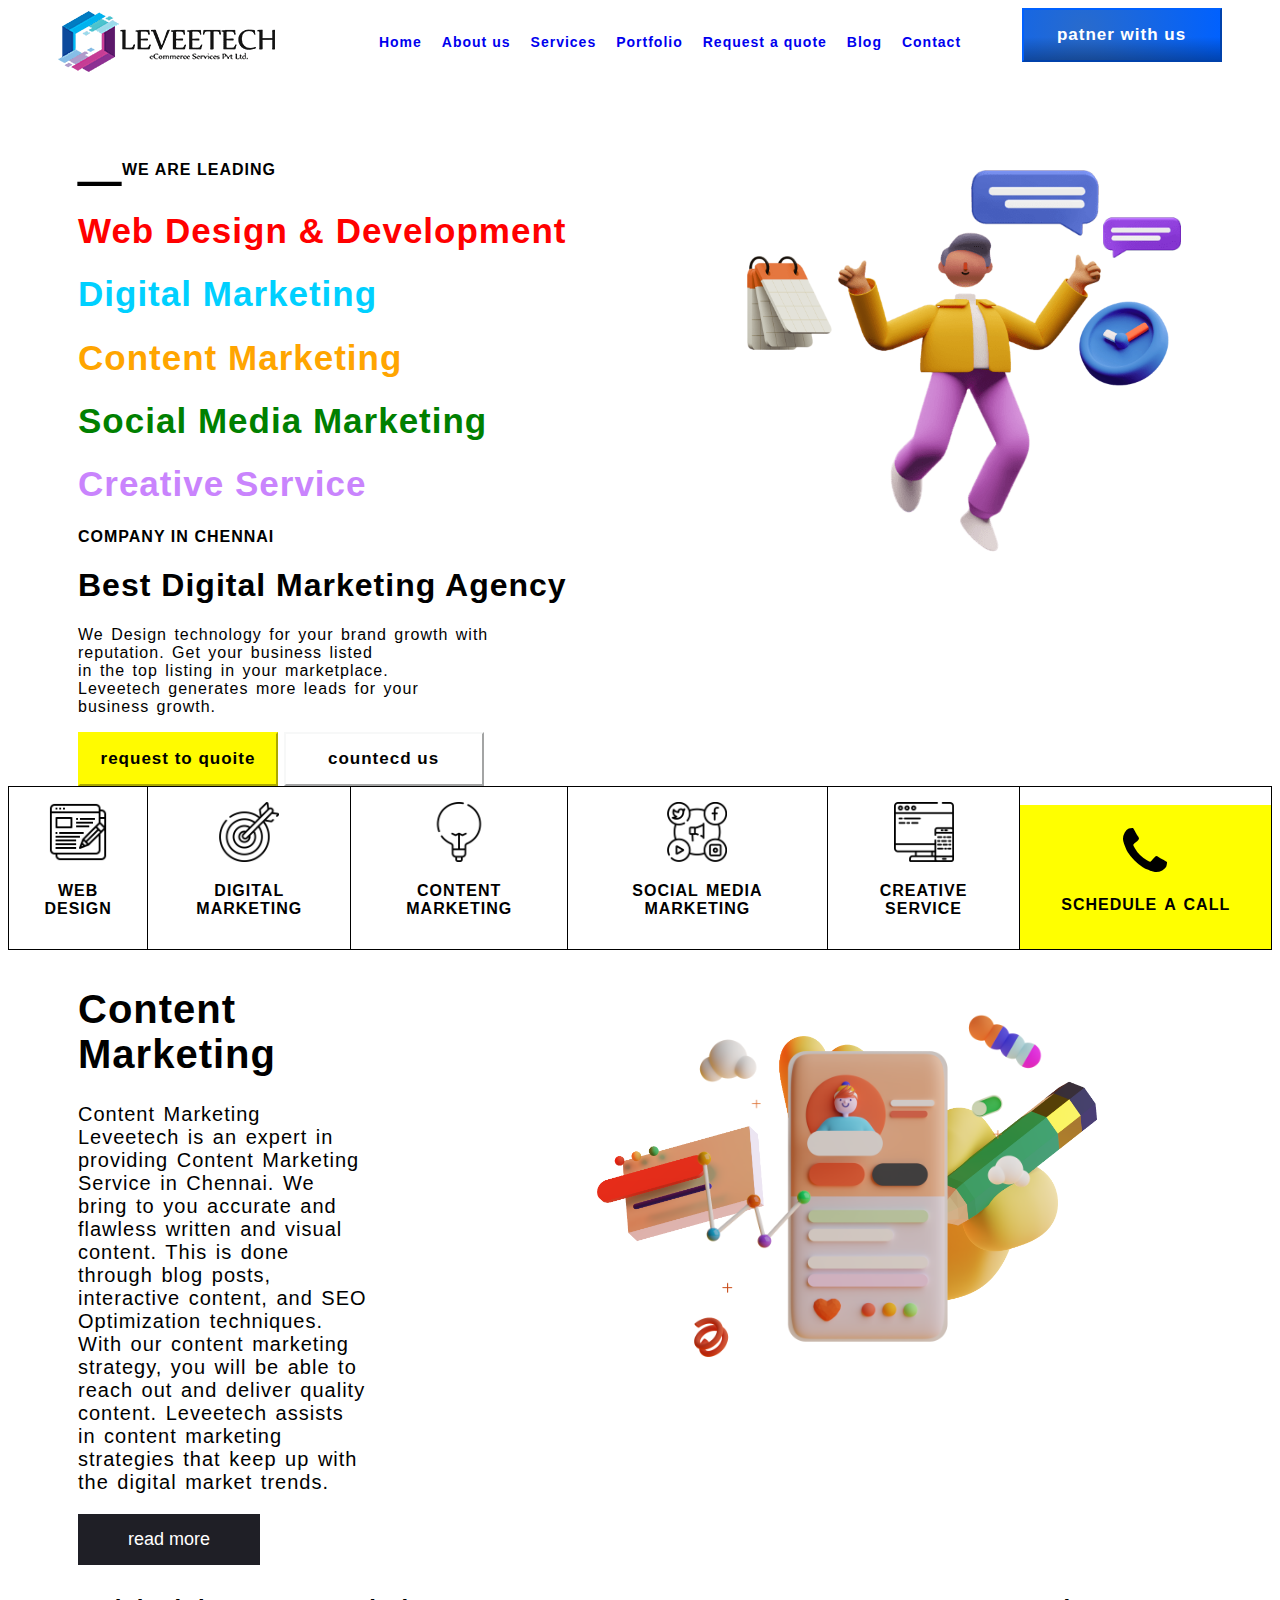
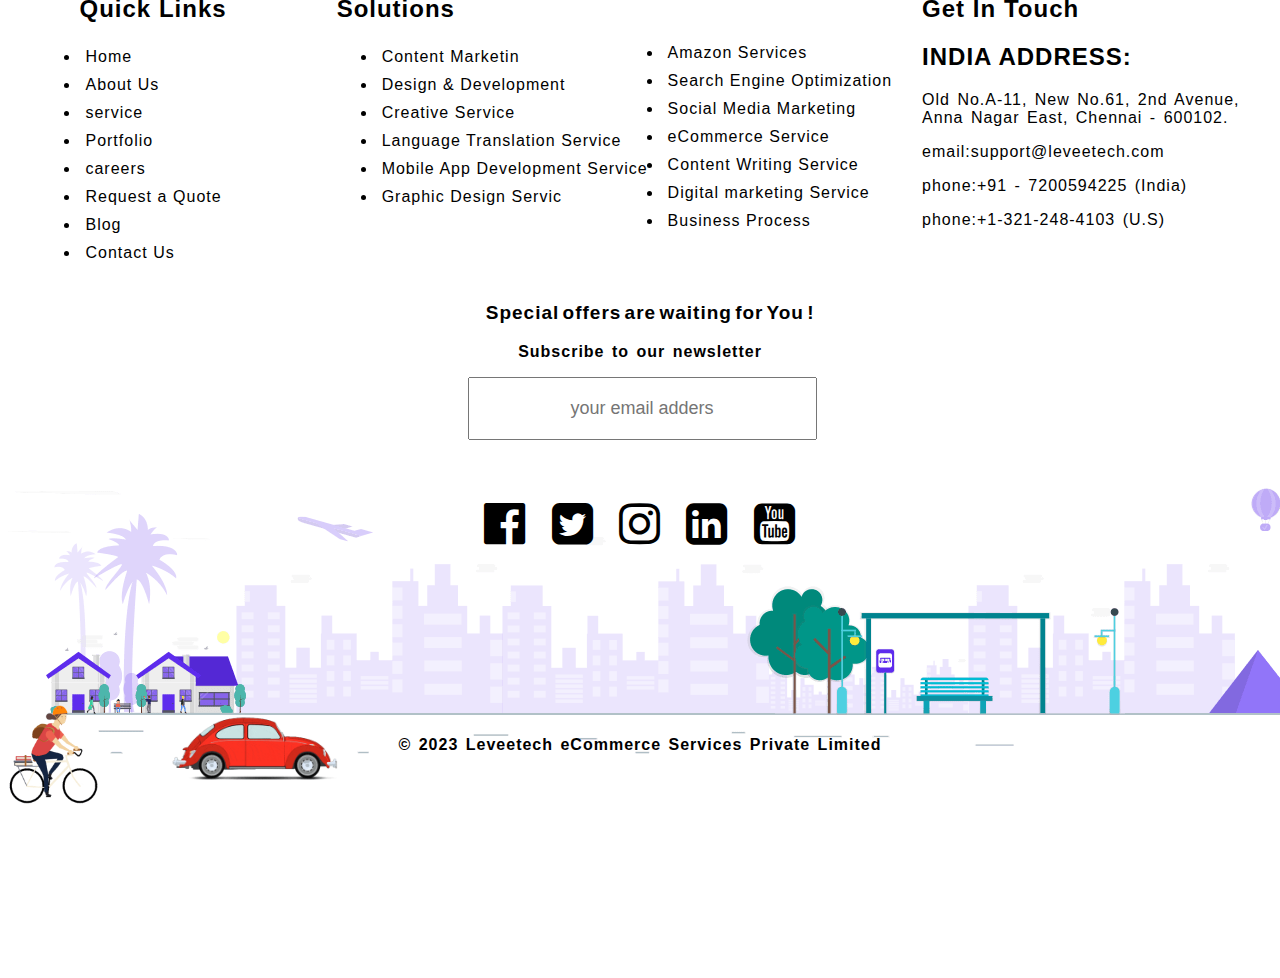
<file: index.html>
<!DOCTYPE html>
<html lang="en">
  <head>
    <link rel="stylesheet" href="css/style.css" />
    <link rel="stylesheet" href="css/home.css" />
    <link
      rel="stylesheet"
      href="https://cdnjs.cloudflare.com/ajax/libs/font-awesome/4.7.0/css/font-awesome.min.css"
    />
    <script src="js/index.js"></script>
    <title>leveetech</title>
  </head>
  <body>
    <header>
      <div class="continear">
        <div class="collom">
          <div class="row">
            <img src="./asset/images/leveetech-logo-black-small.png" alt="" />
          </div>
          <div class="row-one">
            <ul>
              <li><a href="index.html">Home</a></li>
              <li><a href="second.html">About us</a></li>
              <li><a href="#">Services</a></li>
              <li><a href="#">Portfolio</a></li>
              <li><a href="third.html">Request a quote</a></li>
              <li><a href="#">Blog</a></li>
              <li><a href="four.html">Contact</a></li>
            </ul>
          </div>
          <div class="row-2">
            <button class="btn">patner with us</button>
          </div>
        </div>
      </div>
    </header>
    <div class="vijay">
      <div class="vijay-one">
        <div class="vijay-two">
          <div class="vijay-three">
            <div class="#">
              <h4><i class="fa fa" style="font-size:86px" >_</i>WE ARE LEADING </h4>
            </div>
            <div class="#">
              <h1 class="Web-Design">Web Design & Development</h1>
              <h1 class="Digital-Marketing">Digital Marketing</h1>
              <h1 class="Content-Marketing">Content Marketing</h1>
              <h1 class="Social-Media">Social Media Marketing</h1>
              <h1 class="Creative-Service">Creative Service</h1>
            </div>
           <div class="#">
            <h4 class="COMPANY">COMPANY IN CHENNAI</h4>
            <box></box>
            <h1 class="Best">Best Digital Marketing Agency</h1>
            <p class="=best-one">We Design technology for your brand growth with<br> reputation. Get your business listed <br>in the top listing in your marketplace.<br> Leveetech generates more leads for your<br> business growth.</p>
            <button class="btn-one">request to quoite</button>
            <button class="btn-two">countecd us</button>
           </div>
          </div>
          <div class=" box-one">
            <div class="box-two">
             <img src="./asset/images/download (2).png" width="85">
             </div>
             <div class="box-three">
             <img src="./asset/images/download (3).png" width="90">
             </div>
             <div class="box-four">
             <img src="./asset/images/download (4).png" width="345">
             </div>
             <div class="box-five">
             <img src="./asset/images/download (1).png" width="210">
             </div>
            </div>
        </div>
        <div class="markgating">
          <div class="markgating-one">
            <div class="one">
              <img src="./asset/images/content-marketing.webp" width="60">
              <p class="one-one">WEB DESIGN</p>
             </div>
             <div class="two">
              <img src="./asset/images/digital-marketing.webp" width="60">
              <p class="two-two">DIGITAL MARKETING</p>
             </div>
             <div class="three">
              <img src="./asset/images/creative-services.webp" width="60">
              <p class="three-three">CONTENT MARKETING</p>
             </div>
             <div class="four">
              <img src="./asset/images/social-media-marketing.webp" width="60">
              <p class="four-four">SOCIAL MEDIA MARKETING</p>
             </div>
             <div class="five">
              <img src="./asset/images/web-design.webp" width="60">
              <p class="five-five">CREATIVE SERVICE</p>
             </div> 
             <div class="markgating-two">
              <i class="fa fa-phone" style="font-size:56px"></i>
              <p class="six-six">
                SCHEDULE A CALL</p>
             </div>
          </div>
        </div>
        </div>
      </div>
    </div>

    <div class="bro">
        <div class="bro-one">
          <div class="bro-two">
            <div class="#">
             <h1 class="content">Content Marketing</h1>
             <p class="marketing">Content Marketing
              Leveetech is an expert in providing Content Marketing Service in Chennai. We bring to you accurate and flawless written and visual content. This is done through blog posts, interactive content, and SEO Optimization techniques. With our content marketing strategy, you will be able to reach out and deliver quality content. Leveetech assists in content marketing strategies that keep up with the digital market trends.</p>
             <button class="btn-three">read more</button>
            </div>
          </div>
          <div class="bro-three">
           <div  class="bro-four">
            <img src="./asset/images/download.png" width="500px">
           </div>
           <div class="bro-five">
            <img src="./asset/images/download (5).png" width="455px">
           </div>
          </div>
        </div>

    </div>
    <footer>
      <div class="continear-one">
        <div class="collom-one">
          <div class="row-two">
            <div class="class">
              <h2 class="text-alin">Quick Links</h2>
              <ul class="class-one">
                <li>Home</li>
                <li>About Us</li>
                <li>service</li>
                <li>Portfolio</li>
                <li>careers</li>
                <li>Request a Quote</li>
                <li>Blog</li>
                <li>Contact Us</li>
              </ul>
            </div>
            <div class="class-class">
              <h2 class="text-alin-one">Solutions</h2>
              <ul class="class-one">
                <li>Content Marketin</li>
                <li>Design & Development</li>
                <li>Creative Service</li>
                <li>Language Translation Service</li>
                <li>Mobile App Development Service</li>
                <li>Graphic Design Servic</li>
              </ul>
            </div>  
            <div class="class-two">
                <li>Amazon Services</li>
                <li>Search Engine Optimization</li>
                <li>Social Media Marketing</li>
                <li>eCommerce Service</li>
                <li> Content Writing Service</li>
                <li>Digital marketing Service</li>
                <li>Business Process</li>
              </ul>
            </div>  
            </div>
          </div>
          <div class="form">
            <h2>Get In Touch</h2>
            <h2>INDIA ADDRESS:</h2>
            <p>
              Old No.A-11, New No.61, 2nd Avenue, <br />Anna Nagar East, Chennai
              - 600102.
            </p>
            <p><bold>email:</bold>support@leveetech.com</p>
            <p><bold>phone:</bold>+91 - 7200594225 (India)</p>
            <p><bold>phone:</bold>+1-321-248-4103 (U.S)</p>
          </div>
        </div>
      </div>
      <div class="collom-two">
        <div class="row-three">
          <h3>Special offers are waiting for You !</h3>
          <p class="para">Subscribe to our newsletter</p>
          <input  class="email" type="text" placeholder="your email adders" />
        </div>
      </div>
      <div class="collom-three">
        <div class="row-three">
          <i class="fa fa-facebook-official" style="font-size: 48px"></i>
          <i class="fa fa-twitter-square" style="font-size: 48px"></i>
          <i class="fa fa-instagram" style="font-size: 48px"></i>
          <i class="fa fa-linkedin-square" style="font-size: 48px"></i>
          <i class="fa fa-youtube-square" style="font-size: 48px"></i>
        </div>
      </div>
    </div>
    <div class="first-img">
      <img src="./asset/images/footer_bg.png" >
    </div>
      <div class="first-img-one">
        <img class="footer-img-one" src="./asset/images/cyclist.gif " >
        <img class="footer-img-two"  src="./asset/images/volks.gif" >
        <div class="footer-one">
        <p>© 2023 Leveetech eCommerce Services Private Limited</p>
      </div>
      </div>
    </footer>
  </body>
</html>
</file>
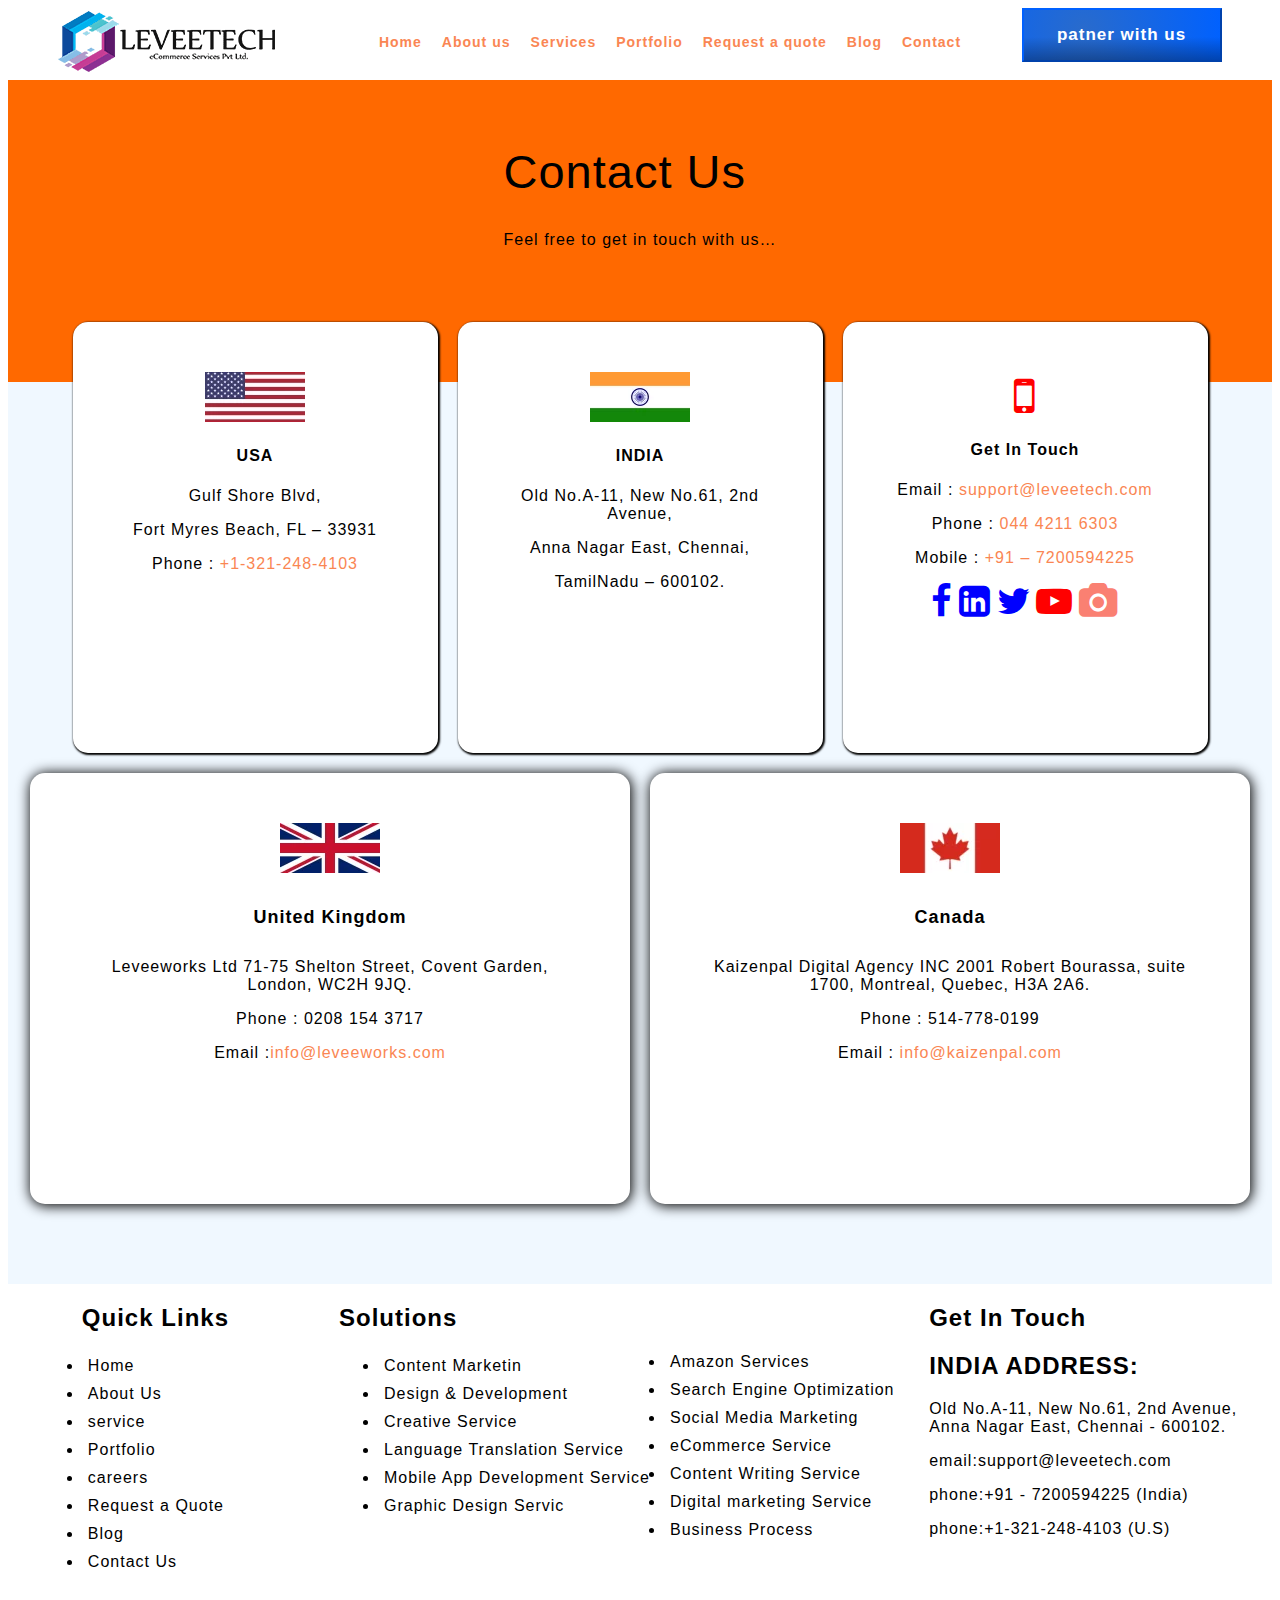
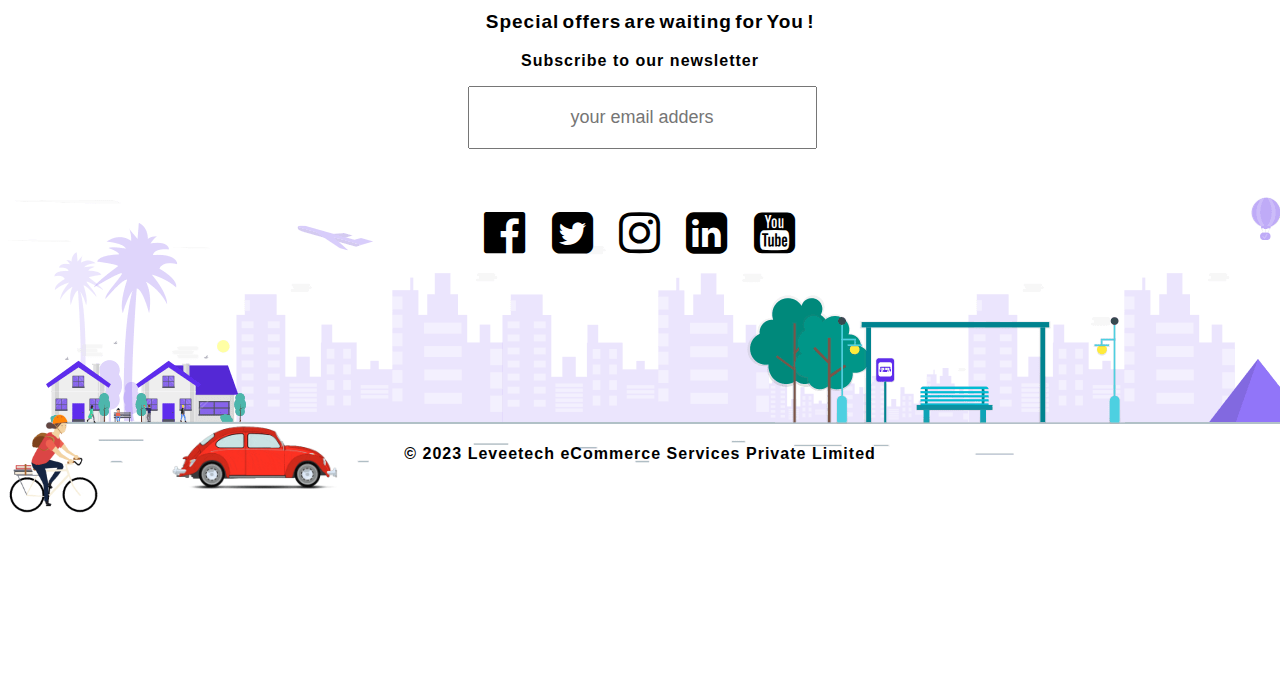
<file: four.html>
<!DOCTYPE html>
<html lang="en">
  <head>
    <link rel="stylesheet" href="css/home.css" />
    <link rel="stylesheet" href="css/contecd.css" />
    <link
      rel="stylesheet"
      href="https://cdnjs.cloudflare.com/ajax/libs/font-awesome/4.7.0/css/font-awesome.min.css"
    />
    <script src="js/index.js"></script>
    <title>leveetech</title>
  </head>
  <body>
    <header>
      <div class="continear">
        <div class="collom">
          <div class="row">
            <img src="./asset/images/leveetech-logo-black-small.png" alt="" />
          </div>
          <div class="row-one">
            <ul>
              <li><a href="index.html">Home</a></li>
              <li><a href="second.html">About us</a></li>
              <li><a href="#">Services</a></li>
              <li><a href="#">Portfolio</a></li>
              <li><a href="third.html">Request a quote</a></li>
              <li><a href="#">Blog</a></li>
              <li><a href="four.html">Contact</a></li>
            </ul>
          </div>
          <div class="row-2">
            <button class="btn">patner with us</button>
          </div>
        </div>
      </div>
    </header> 
    <div class="dani">
      <div class="dani-one">
        <div class="dani-two">
          <h1 class="dani-dev">Contact Us</h1>
          <p class="dani-deva">Feel free to get in touch with us…</p>
        </div>
      </div>
    </div>
    <div class="abi">
      <div class="abi-dev">
        <div class="abi-deva">
         <div class="abiabi">
          <img src="./asset/images/1200px-Flag_of_the_United_States.svg-100x50.webp" >
          <h4>USA</h4>
          <p>Gulf Shore Blvd,</p>
          <p>Fort Myres Beach, FL – 33931</p>
          <p>Phone : <a href="+1-321-248-4103">+1-321-248-4103</a> </p>
         </div>
         <div class="abiabi">
          <img src="./asset/images/Flag_of_India.svg-100x50.webp" >
          <h4>INDIA</h4>
          <p>Old No.A-11, New No.61, 2nd Avenue,</p>
          <p>Anna Nagar East, Chennai,</p>
          <p>TamilNadu – 600102.</p>
         </div>
         <div class="abiabi">
          <i class="fa fa-mobile-phone" style="font-size:48px;color:red"></i>
          <h4>Get In Touch</h4>
          <p>Email : <a href="support@leveetech.com">support@leveetech.com</a> </p>
          <p>Phone : <a href="044 4211 6303">044 4211 6303</a> </p>
          <p>Mobile : <a href="+91 – 7200594225">+91 – 7200594225</a> </p>
          <i class="fa fa-facebook-f" style="font-size:36px;color:blue"></i>
          <i class="fa fa-linkedin-square" style="font-size:36px;color:blue"></i>
          <i class="fa fa-twitter" style="font-size:36px;color:blue"></i>
          <i class="fa fa-youtube-play" style="font-size:36px;color:red"></i>
          <i class="fa fa-camera" style="font-size:36px;color:salmon"></i>
         </div>
        </div>
        <div class="deva-deva">
          <div class="abi-abi">
            <img src="./asset/images/Flag_of_the_United_Kingdom.svg-100x50.webp" alt="">
            <h5 class="dev-dev">United Kingdom</h5>
            <p>Leveeworks Ltd
71-75 Shelton Street, Covent Garden,
London, WC2H 9JQ.</p>
            <p>Phone : 0208 154 3717</p>
            <p>Email :<a href="info@leveeworks.com">info@leveeworks.com</a></p>
          </div>
          <div class="abi-abi">
            <img src="./asset/images/Flag_of_Canada_Pantone.svg-100x50.webp" alt="">
            <h5 class="dev-dev">Canada</h5>
            <p>Kaizenpal Digital Agency INC
2001 Robert Bourassa, suite 1700,
Montreal, Quebec, H3A 2A6.</p>
            <p>Phone : 514-778-0199</p>
            <p>Email :<a href=" info@kaizenpal.com"> info@kaizenpal.com</a></p>
          </div>
        </div>
      </div>
    </div>
    <footer>
      <div class="continear-one">
        <div class="collom-one">
          <div class="row-two">
            <div class="class">
              <h2 class="text-alin">Quick Links</h2>
              <ul class="class-one">
                <li>Home</li>
                <li>About Us</li>
                <li>service</li>
                <li>Portfolio</li>
                <li>careers</li>
                <li>Request a Quote</li>
                <li>Blog</li>
                <li>Contact Us</li>
              </ul>
            </div>
            <div class="class-class">
              <h2 class="text-alin-one">Solutions</h2>
              <ul class="class-one">
                <li>Content Marketin</li>
                <li>Design & Development</li>
                <li>Creative Service</li>
                <li>Language Translation Service</li>
                <li>Mobile App Development Service</li>
                <li>Graphic Design Servic</li>
              </ul>
            </div>  
            <div class="class-two">
                <li>Amazon Services</li>
                <li>Search Engine Optimization</li>
                <li>Social Media Marketing</li>
                <li>eCommerce Service</li>
                <li> Content Writing Service</li>
                <li>Digital marketing Service</li>
                <li>Business Process</li>
              </ul>
            </div>  
            </div>
          </div>
          <div class="form">
            <h2>Get In Touch</h2>
            <h2>INDIA ADDRESS:</h2>
            <p>
              Old No.A-11, New No.61, 2nd Avenue, <br />Anna Nagar East, Chennai
              - 600102.
            </p>
            <p><bold>email:</bold>support@leveetech.com</p>
            <p><bold>phone:</bold>+91 - 7200594225 (India)</p>
            <p><bold>phone:</bold>+1-321-248-4103 (U.S)</p>
          </div>
        </div>
      </div>
      <div class="collom-two">
        <div class="row-three">
          <h3>Special offers are waiting for You !</h3>
          <p class="para">Subscribe to our newsletter</p>
          <input  class="email" type="text" placeholder="your email adders" />
        </div>
      </div>
      <div class="collom-three">
        <div class="row-three">
          <i class="fa fa-facebook-official" style="font-size: 48px"></i>
          <i class="fa fa-twitter-square" style="font-size: 48px"></i>
          <i class="fa fa-instagram" style="font-size: 48px"></i>
          <i class="fa fa-linkedin-square" style="font-size: 48px"></i>
          <i class="fa fa-youtube-square" style="font-size: 48px"></i>
        </div>
      </div>
    </div>
    <div class="first-img">
      <img src="./asset/images/footer_bg.png" >
    </div>
      <div class="first-img-one">
        <img class="footer-img-one" src="./asset/images/cyclist.gif " >
        <img class="footer-img-two"  src="./asset/images/volks.gif" >
        <div class="footer-one">
        <p>© 2023 Leveetech eCommerce Services Private Limited</p>
      </div>
      </div>
    </footer>
  </body>
</html>
</file>
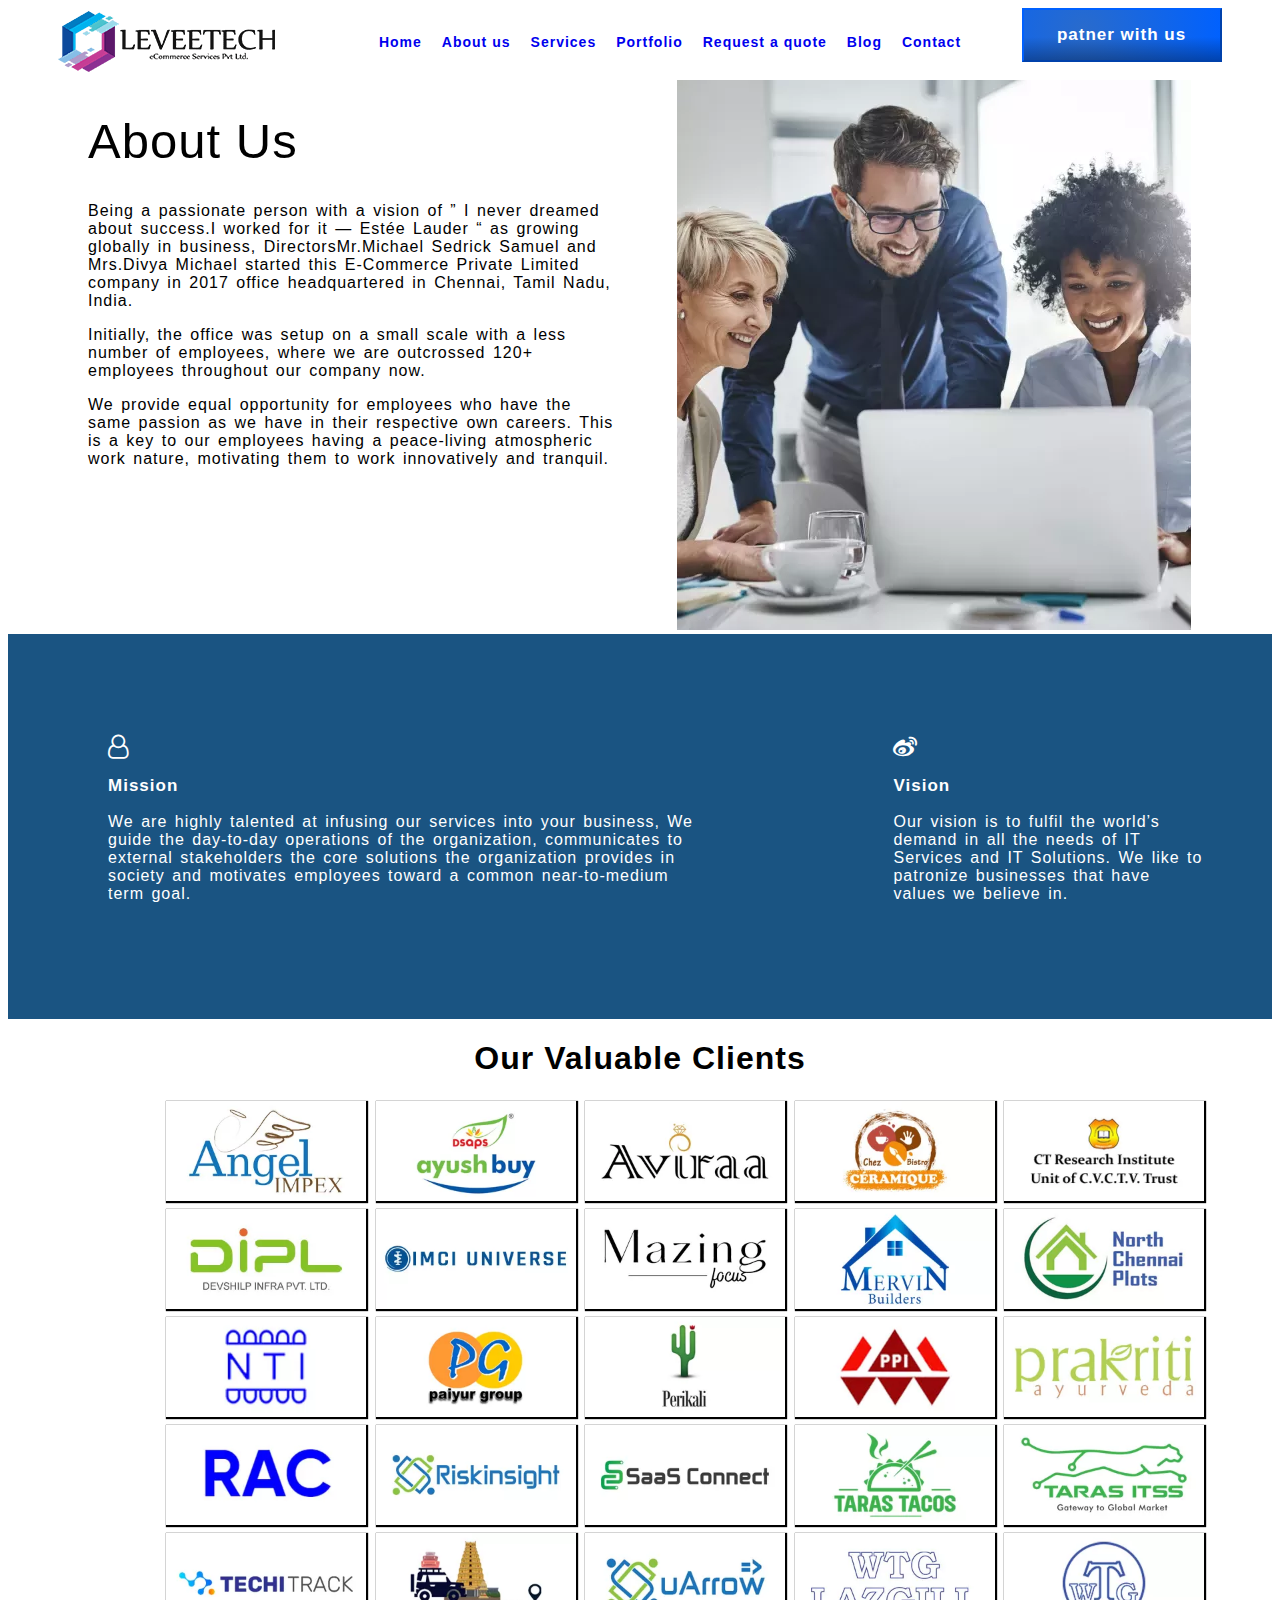
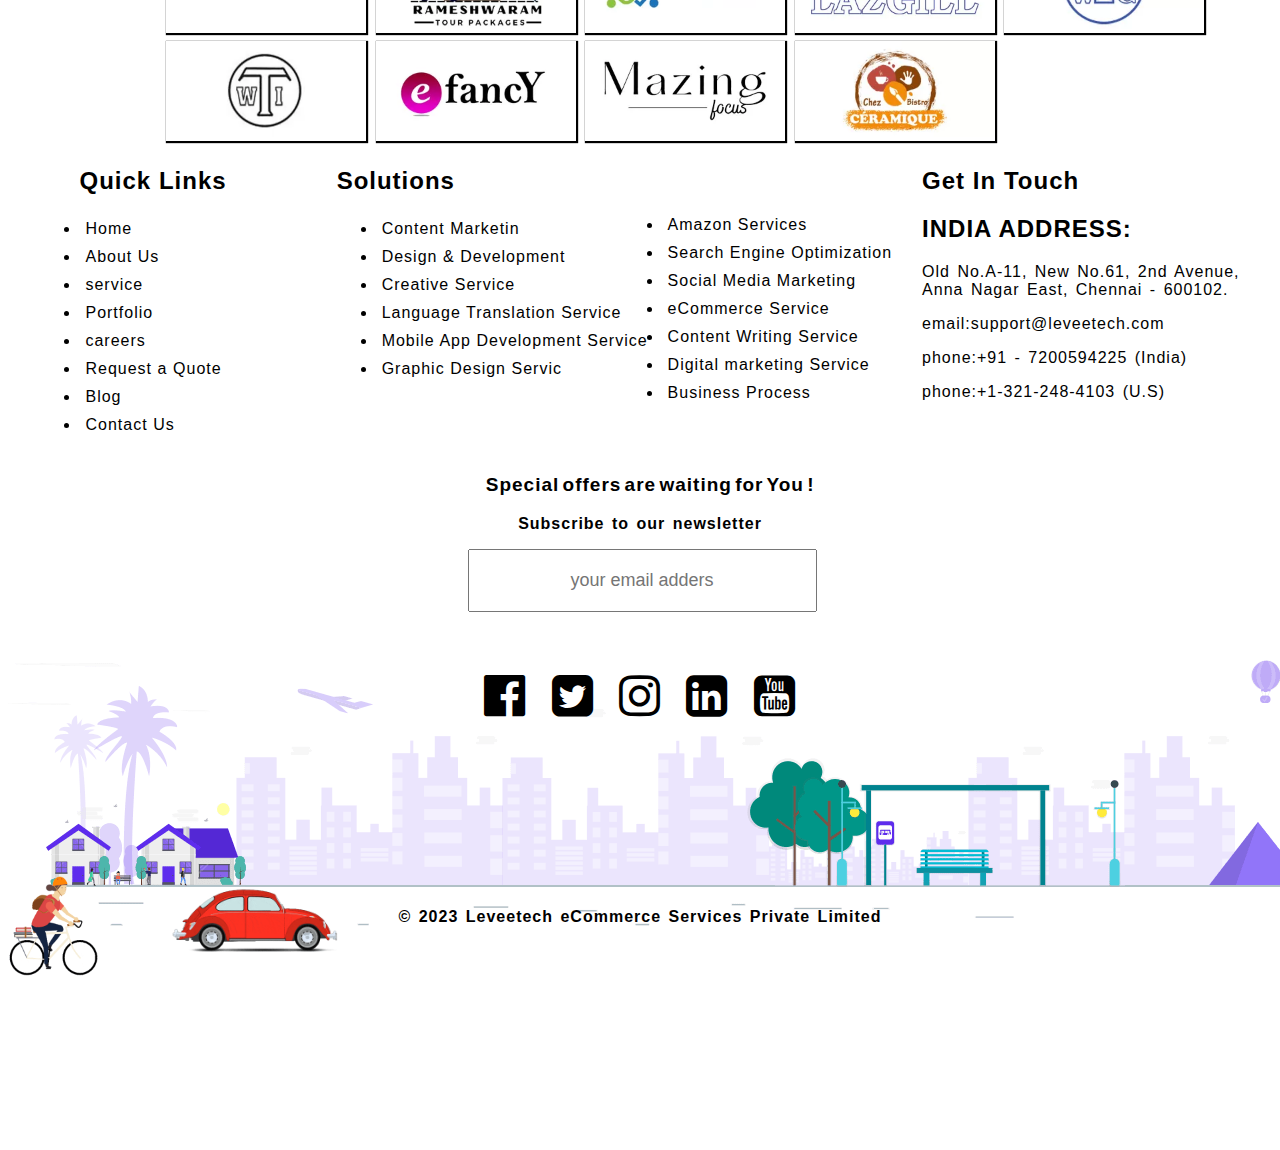
<file: second.html>
<!DOCTYPE html>
<html lang="en">
  <head>
    <link rel="stylesheet" href="css/style.css" />
    <link rel="stylesheet" href="css/home.css" />
    <link
      rel="stylesheet"
      href="https://cdnjs.cloudflare.com/ajax/libs/font-awesome/4.7.0/css/font-awesome.min.css"
    />
    <script src="js/index.js"></script>
    <title>leveetech</title>
  </head>
  <body>
    <header>
      <div class="continear">
        <div class="collom">
          <div class="row">
            <img src="./asset/images/leveetech-logo-black-small.png" alt="" />
          </div>
          <div class="row-one">
            <ul>
              <li><a href="index.html">Home</a></li>
              <li><a href="second.html">About us</a></li>
              <li><a href="#">Services</a></li>
              <li><a href="#">Portfolio</a></li>
              <li><a href="third.html">Request a quote</a></li>
              <li><a href="#">Blog</a></li>
              <li><a href="four.html">Contact</a></li>
            </ul>
          </div>
          <div class="row-2">
            <button class="btn">patner with us</button>
          </div>
        </div>
      </div>
    </header>
    <div class="ajith">
        <div class="ajith-one">
            <div class="ajith-two">
            <div class="#">
                <h1 class="ajith-ajith">About Us</h1>
                <p>Being a passionate person with a vision of<bold> ” I never dreamed about success.I worked for it — Estée Lauder “</bold>  as growing globally in business, Directors<bold>Mr.Michael Sedrick Samuel</bold>  and<bold> Mrs.Divya Michael</bold> started this E-Commerce Private Limited company in 2017 office headquartered in Chennai, Tamil Nadu, India.</p>
                <p>Initially, the office was setup on a small scale with a less number of employees, where we are outcrossed 120+ employees throughout our company now.</p>
                <p>We provide equal opportunity for employees who have the same passion as we have in their respective own careers. This is a key to our employees having a peace-living atmospheric work nature, motivating them to work innovatively and tranquil.</p>
            </div>
            </div>
            <div class="img-img">
              <img src="./asset/images/about-us.webp">
            </div>
        </div>
    </div>
   <div  class="green">
    <div class="green-one" >
       <div class="green-two">
        <i class="fa fa-user-o" style="font-size:24px"></i>
        <p class="gre">Mission</p>
        <p>We are highly talented at infusing our services into your business, We guide the day-to-day operations of the organization, communicates to external stakeholders the core solutions the organization provides in society and motivates employees toward a common near-to-medium term goal.</p>
       </div>
       <div class="green-three">
        <i class="fa fa-weibo" style="font-size:24px"></i>
        <p class="gre">Vision</p>
        <p>Our vision is to fulfil the world’s demand in all the needs of IT Services and IT Solutions. We like to patronize businesses that have values we believe in.</p>
       </div>
    </div>
   </div>
   <div id="blue">
    <div class="blue-blue">
      <div class="blue-one">
       <div class="blue-five">
        <h1>Our Valuable Clients</h1>
       </div>
       <div class="blue-three">
        <div class="blue-four">
          <img class="blue-six" src="./asset/images/angel-logo.webp" width="200">
          <img class="blue-six" src="./asset/images/ayush-logo.webp" width="200">
          <img class="blue-six" src="./asset/images/aviraa-logo.webp" width="200">
          <img class="blue-six" src="./asset/images/chez-logo.webp" width="200">
          <img class="blue-six" src="./asset/images/ctri-logo.webp" width="200">
          <img class="blue-six" src="./asset/images/dipl-client.webp" width="200">
          <img class="blue-six" src="./asset/images/imci.webp" width="200">
          <img class="blue-six" src="./asset/images/mazing-logo.webp" width="200">
          <img class="blue-six" src="./asset/images/mervin-builders.webp" width="200">
          <img class="blue-six" src="./asset/images/north-chennai-logo.webp" width="200">
          <img class="blue-six" src="./asset/images/nti-logo.webp" width="200">
          <img class="blue-six" src="./asset/images/Paiyur-logo.webp" width="200">
          <img class="blue-six" src="./asset/images/perikali.webp" width="200">
          <img class="blue-six" src="./asset/images/ppil.webp" width="200">
          <img class="blue-six" src="./asset/images/Prakriti-client.webp" width="200">
          <img class="blue-six" src="./asset/images/rac-logos.webp" width="200">
          <img class="blue-six" src="./asset/images/riskinsight-logo.webp" width="200">
          <img class="blue-six" src="./asset/images/sass-logo.webp" width="200">
          <img class="blue-six" src="./asset/images/tacos-logo.webp"width="200" >
          <img class="blue-six" src="./asset/images/taras-logo.webp" width="200">
          <img class="blue-six" src="./asset/images/techi-logo.webp" width="200">
          <img class="blue-six" src="./asset/images/tour-logo.webp" width="200">
          <img class="blue-six" src="./asset/images/uarrow-logo.webp" width="200">
          <img class="blue-six" src="./asset/images/wtg-logos.webp" width="200">
          <img class="blue-six" src="./asset/images/Wtg-logo.webp" width="200">
          <img class="blue-six" src="./asset/images/wti-logo.webp" width="200">
          <img class="blue-six" src="./asset/images/efancy.webp" width="200">
          <img class="blue-six" src="./asset/images/mazing-logo.webp" width="200">
          <img class="blue-six" src="./asset/images/chez-logo.webp" width="200"> 
       </div>
      </div>
    </div>
   </div>
    <footer>
      <div class="continear-one">
        <div class="collom-one">
          <div class="row-two">
            <div class="class">
              <h2 class="text-alin">Quick Links</h2>
              <ul class="class-one">
                <li>Home</li>
                <li>About Us</li>
                <li>service</li>
                <li>Portfolio</li>
                <li>careers</li>
                <li>Request a Quote</li>
                <li>Blog</li>
                <li>Contact Us</li>
              </ul>
            </div>
            <div class="class-class">
              <h2 class="text-alin-one">Solutions</h2>
              <ul class="class-one">
                <li>Content Marketin</li>
                <li>Design & Development</li>
                <li>Creative Service</li>
                <li>Language Translation Service</li>
                <li>Mobile App Development Service</li>
                <li>Graphic Design Servic</li>
              </ul>
            </div>  
            <div class="class-two">
                <li>Amazon Services</li>
                <li>Search Engine Optimization</li>
                <li>Social Media Marketing</li>
                <li>eCommerce Service</li>
                <li> Content Writing Service</li>
                <li>Digital marketing Service</li>
                <li>Business Process</li>
              </ul>
            </div>  
            </div>
          </div>
          <div class="form">
            <h2>Get In Touch</h2>
            <h2>INDIA ADDRESS:</h2>
            <p>
              Old No.A-11, New No.61, 2nd Avenue, <br />Anna Nagar East, Chennai
              - 600102.
            </p>
            <p><bold>email:</bold>support@leveetech.com</p>
            <p><bold>phone:</bold>+91 - 7200594225 (India)</p>
            <p><bold>phone:</bold>+1-321-248-4103 (U.S)</p>
          </div>
        </div>
      </div>
      <div class="collom-two">
        <div class="row-three">
          <h3>Special offers are waiting for You !</h3>
          <p class="para">Subscribe to our newsletter</p>
          <input  class="email" type="text" placeholder="your email adders" />
        </div>
      </div>
      <div class="collom-three">
        <div class="row-three">
          <i class="fa fa-facebook-official" style="font-size: 48px"></i>
          <i class="fa fa-twitter-square" style="font-size: 48px"></i>
          <i class="fa fa-instagram" style="font-size: 48px"></i>
          <i class="fa fa-linkedin-square" style="font-size: 48px"></i>
          <i class="fa fa-youtube-square" style="font-size: 48px"></i>
        </div>
      </div>
    </div>
    <div class="first-img">
      <img src="./asset/images/footer_bg.png" >
    </div>
      <div class="first-img-one">
        <img class="footer-img-one" src="./asset/images/cyclist.gif " >
        <img class="footer-img-two"  src="./asset/images/volks.gif" >
        <div class="footer-one">
        <p>© 2023 Leveetech eCommerce Services Private Limited</p>
      </div>
      </div>
    </footer>
  </body>
</html>
</file>
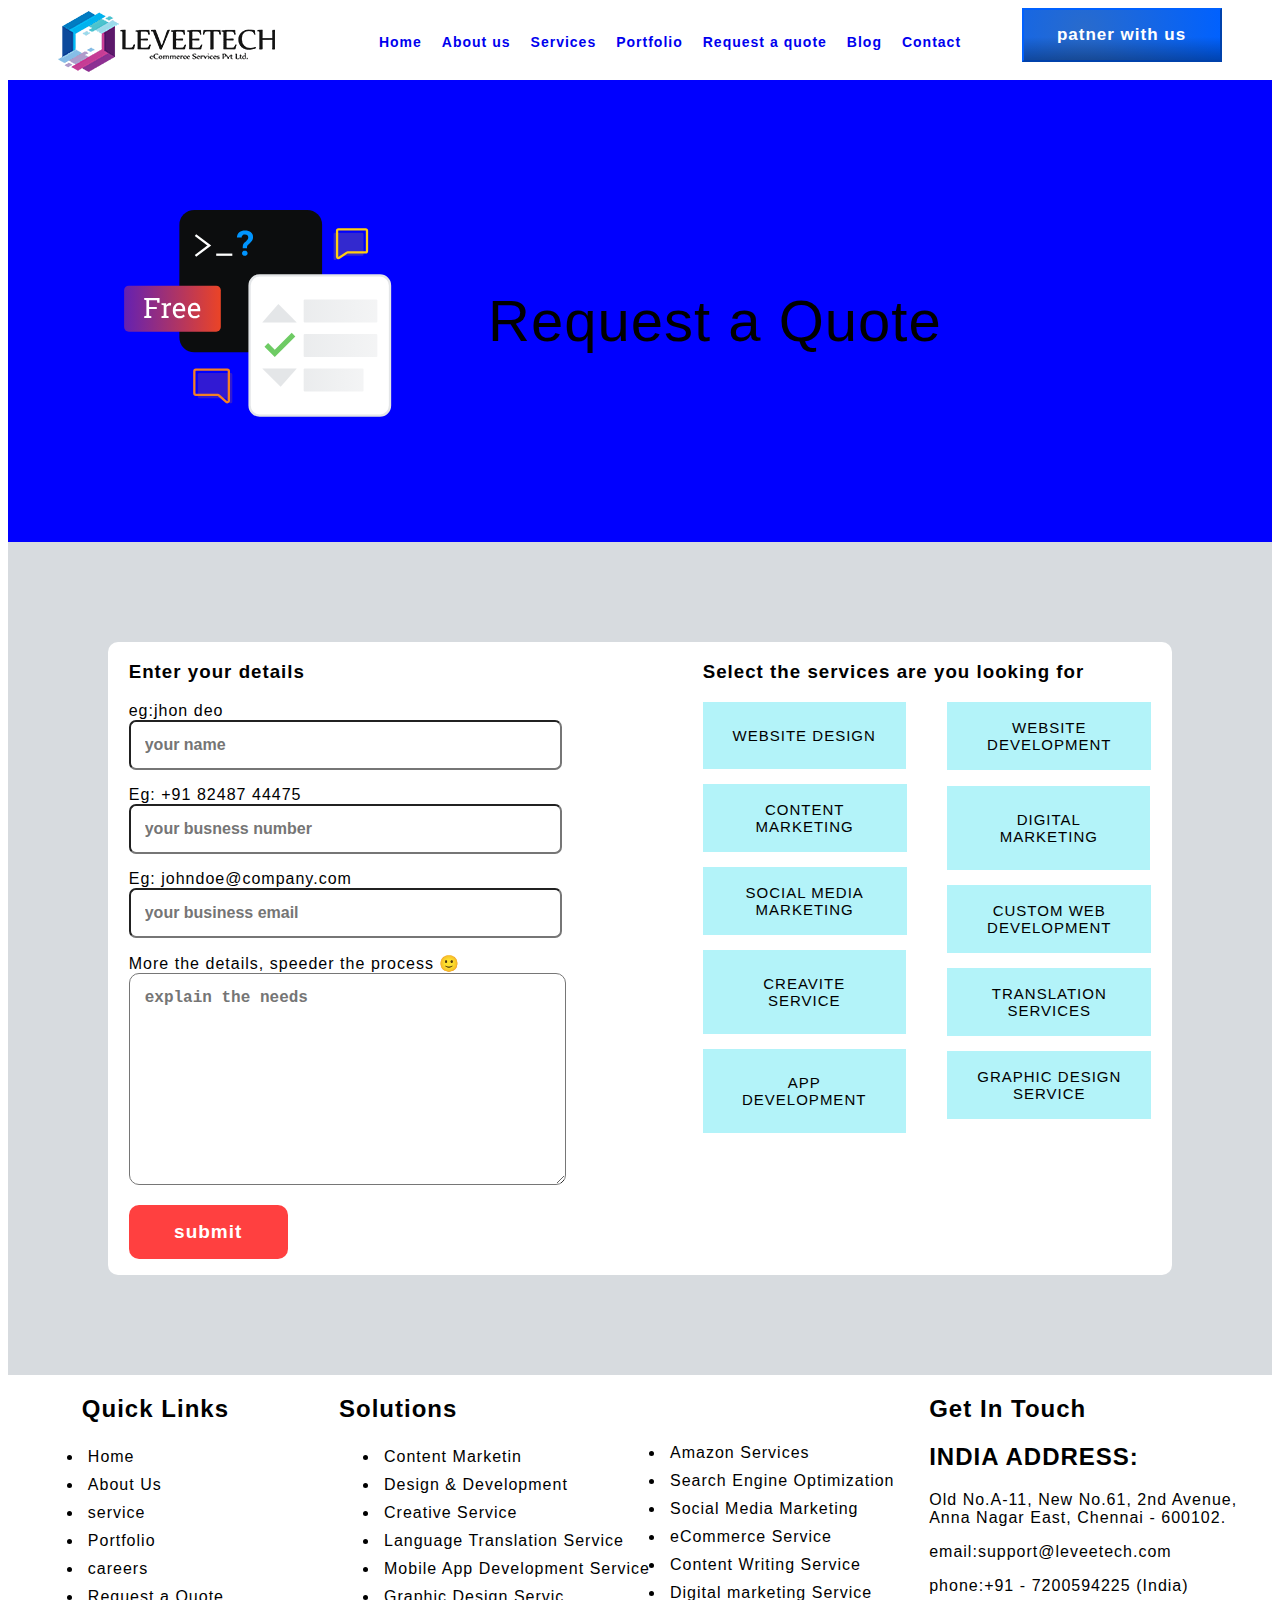
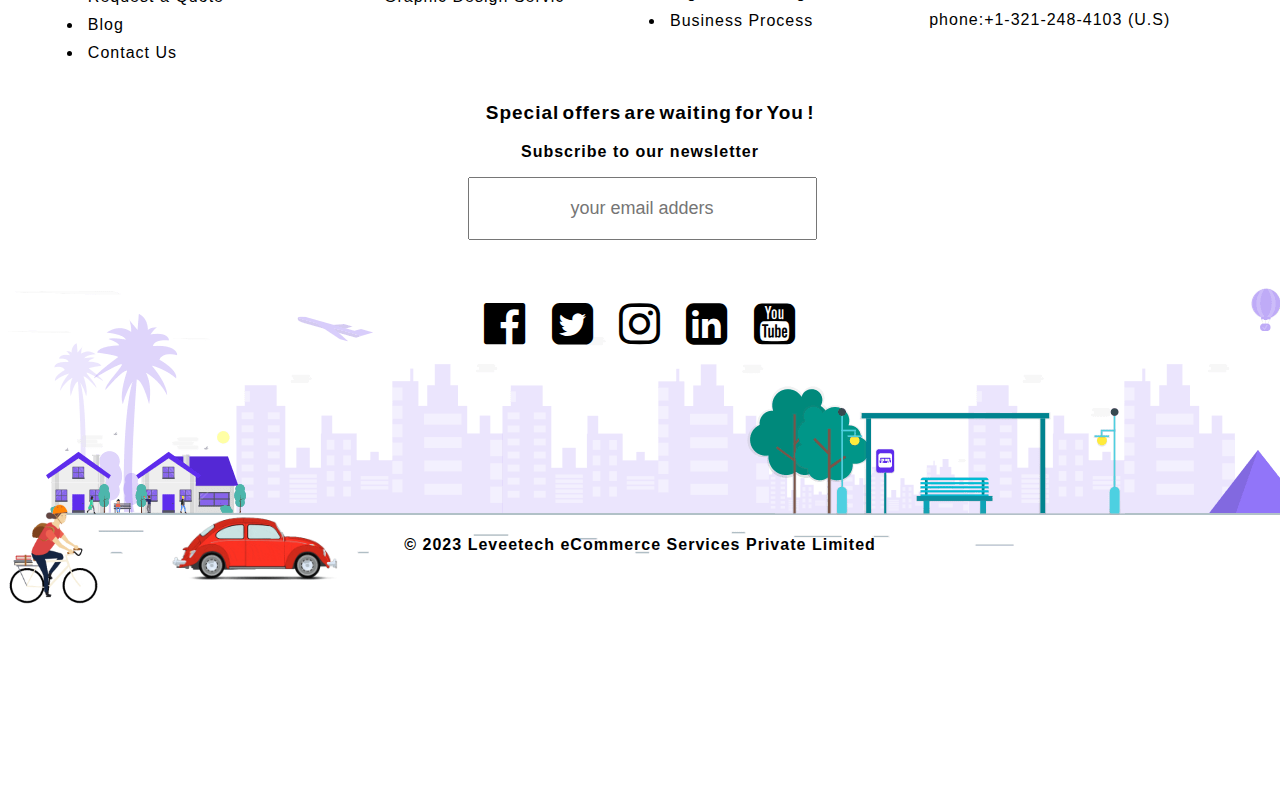
<file: third.html>
<!DOCTYPE html>
<html lang="en">
  <head>
    <link rel="stylesheet" href="css/home.css" />
    <link rel="stylesheet" href="css/general.css" />
    <link
      rel="stylesheet"
      href="https://cdnjs.cloudflare.com/ajax/libs/font-awesome/4.7.0/css/font-awesome.min.css"
    />
    <script src="js/index.js"></script>
    <title>leveetech</title>
  </head>
  <body>
    <header>
      <div class="continear">
        <div class="collom">
          <div class="row">
            <img src="./asset/images/leveetech-logo-black-small.png" alt="" />
          </div>
          <div class="row-one">
            <ul>
              <li><a href="index.html">Home</a></li>
              <li><a href="second.html">About us</a></li>
              <li><a href="#">Services</a></li>
              <li><a href="#">Portfolio</a></li>
              <li><a href="third.html">Request a quote</a></li>
              <li><a href="#">Blog</a></li>
              <li><a href="four.html">Contact</a></li>
            </ul>
          </div>
          <div class="row-2">
            <button class="btn">patner with us</button>
          </div>
        </div>
      </div>
    </header>
    <div class="thala">
      <div class="thala-one">
        <div class="thala-two">
          <img src="./asset/images/request-a-quote.svg" width="320">
          <h1 class="thala-three">
            Request a Quote</h1>
        </div>
      </div>
    </div>
    <div class="machi">
      <div class="machi-one">
        <div class="machi-two">
         <h3 class="machi-three">Enter your details</h3>
         <form action="">
          <p>
            eg:jhon deo<br>
            <input class="machi-four" type="text" name="yourname" placeholder="your name">
            
          </p>
          <p>Eg: +91 82487 44475<br>
            <input class="machi-five" type="text" name="your business number" placeholder="your busness number">
            
          </p>
          <p>
            Eg: johndoe@company.com<br>
            <input class="machi-six" type="text" placeholder="your business email">
          </p>
          <p>
            More the details, speeder the process 🙂<br>
            <textarea class="machi-saven" name="commants"  cols="30" rows="10" placeholder="explain the needs"></textarea>
          </p>
          <p><input class="machi-eight" type="submit" name="login-button" value="submit"></p>
         </form>
        </div>
        <div class="mapla">
          <h3 class="machi-three">Select the services are you looking for</h3>
          <p class="machaa">WEBSITE DESIGN</p>
          <p class="macha">CONTENT MARKETING</p>
          <p class="macha">SOCIAL MEDIA MARKETING</p>
          <p class="machaa">CREAVITE SERVICE</p>
          <p class="machaa">APP DEVELOPMENT</p>
        </div>
        <div class="macha-one">
          <p class="macha">WEBSITE DEVELOPMENT<p>
            <p class="machaa">DIGITAL MARKETING</p>
            <p class="macha">CUSTOM WEB DEVELOPMENT</p>
            <p class="macha">TRANSLATION SERVICES</p>
            <p class="macha">GRAPHIC DESIGN SERVICE</p>
        </div>
      </div>

    </div>
    <footer>
      <div class="continear-one">
        <div class="collom-one">
          <div class="row-two">
            <div class="class">
              <h2 class="text-alin">Quick Links</h2>
              <ul class="class-one">
                <li>Home</li>
                <li>About Us</li>
                <li>service</li>
                <li>Portfolio</li>
                <li>careers</li>
                <li>Request a Quote</li>
                <li>Blog</li>
                <li>Contact Us</li>
              </ul>
            </div>
            <div class="class-class">
              <h2 class="text-alin-one">Solutions</h2>
              <ul class="class-one">
                <li>Content Marketin</li>
                <li>Design & Development</li>
                <li>Creative Service</li>
                <li>Language Translation Service</li>
                <li>Mobile App Development Service</li>
                <li>Graphic Design Servic</li>
              </ul>
            </div>  
            <div class="class-two">
                <li>Amazon Services</li>
                <li>Search Engine Optimization</li>
                <li>Social Media Marketing</li>
                <li>eCommerce Service</li>
                <li> Content Writing Service</li>
                <li>Digital marketing Service</li>
                <li>Business Process</li>
              </ul>
            </div>  
            </div>
          </div>
          <div class="form">
            <h2>Get In Touch</h2>
            <h2>INDIA ADDRESS:</h2>
            <p>
              Old No.A-11, New No.61, 2nd Avenue, <br />Anna Nagar East, Chennai
              - 600102.
            </p>
            <p><bold>email:</bold>support@leveetech.com</p>
            <p><bold>phone:</bold>+91 - 7200594225 (India)</p>
            <p><bold>phone:</bold>+1-321-248-4103 (U.S)</p>
          </div>
        </div>
      </div>
      <div class="collom-two">
        <div class="row-three">
          <h3>Special offers are waiting for You !</h3>
          <p class="para">Subscribe to our newsletter</p>
          <input  class="email" type="text" placeholder="your email adders" />
        </div>
      </div>
      <div class="collom-three">
        <div class="row-three">
          <i class="fa fa-facebook-official" style="font-size: 48px"></i>
          <i class="fa fa-twitter-square" style="font-size: 48px"></i>
          <i class="fa fa-instagram" style="font-size: 48px"></i>
          <i class="fa fa-linkedin-square" style="font-size: 48px"></i>
          <i class="fa fa-youtube-square" style="font-size: 48px"></i>
        </div>
      </div>
    </div>
    <div class="first-img">
      <img src="./asset/images/footer_bg.png" >
    </div>
      <div class="first-img-one">
        <img class="footer-img-one" src="./asset/images/cyclist.gif " >
        <img class="footer-img-two"  src="./asset/images/volks.gif" >
        <div class="footer-one">
        <p>© 2023 Leveetech eCommerce Services Private Limited</p>
      </div>
      </div>
    </footer>
  </body>
</html>
</file>
<file: css/style.css>
.ajith-one {
  display: flex;
  justify-content: space-between;
  max-width: 1045px;
}
.ajith-ajith {
  font-size: 49px;
  font-weight: 500;
}
p {
  font-size: 16px;
  word-spacing: 2px;
}
.btn {
  background: linear-gradient(180deg, transparent 54%, rgba(0, 0, 0, 0.3)),
    radial-gradient(circle farthest-corner at 30% 40%, #296bcc, #0061ff);
  padding: 15px 30px;
  border-radius: 0px;
  font-weight: 600;
  letter-spacing: 1px;
  position: relative;
  overflow: hidden;
  color: white;
  width: 200px;
  font-size: 17px;
  border-color: #0061ff;
}
.img-img {
  position: relative;
  left: 138px;
}
.ajith-two {
  position: relative;
  left: 80px;
}
.green-one {
  display: flex;
  justify-content: space-between;
  max-width: 900px;
}
.green-two {
  position: relative;
  left: 0px;
}
.green-three {
  position: relative;
  left: 199px;
}
.green {
  padding: 100px;
}
.gre {
  font-size: 17px;
  font-weight: 600;
}
.green {
  background-color: #1a5482 !important;
  color: white;
}
.blue-three {
  display: flex;
  justify-content: space-between;
  max-width: 1180px;
}
.blue-five {
  text-align: center;
}
.blue-four {
  position: relative;
  left: 156px;
}
.blue-six {
  box-shadow: 1px 1px 1px 1px;
  margin: 2px;
}
blue-one {
  background-image: url(https://leveetech.com/wp-content/uploads/2021/08/paper.jpg?id=324);
}
</file>
<file: css/home.css>
.collom {
  display: flex;
}
.row-one ul {
  list-style-type: none;
  display: flex;
}
.row-one ul li a {
  text-decoration: none;
  display: flex;
}
.collom {
  display: flex;
  justify-content: space-evenly;
}
.row-one ul li {
  font-size: 14px;
  font-weight: 600;
  padding: 10px;
}
.btn {
  background: linear-gradient(180deg, transparent 54%, rgba(0, 0, 0, 0.3)),
    radial-gradient(circle farthest-corner at 30% 40%, #296bcc, #0061ff);
  padding: 15px 30px;
  border-radius: 0px;
  font-weight: 600;
  letter-spacing: 1px;
  position: relative;
  overflow: hidden;
  color: white;
  width: 200px;
  font-size: 17px;
  border-color: #0061ff;
}
.continear-one {
  display: flex;

  justify-content: space-around;
}
.row-two ul li a {
  text-decoration: none;
}
.first-img {
  display: flex;
  justify-content: space-evenly;
}
.footer-img-one {
  position: relative;
  bottom: 112px;
}
.footer-img-two {
  position: relative;
  bottom: 88px;
}
h6 {
  position: relative;
  top: 267px;
  left: 164px;
  font-size: 20px;
  inline-size: fit-content;
}
.row-two {
  display: flex;
}
.collom-one {
  display: flex;
}
.text-alin {
  text-align: end;
}
.class {
  position: relative;
  right: 20px;
}
.class-class {
  position: relative;
  left: 90px;
}
.class-two {
  position: relative;
  left: 100px;
  top: 64px;
}
.form {
  position: relative;
  left: 20px;
}
.collom-two {
  display: flex;
  justify-content: center;
}
.para {
  text-align: center;
  font-size: 16px;
  font-weight: 600;
}
.email {
  position: relative;
  left: 2px;
  padding: 19px;
  width: 307px;
  text-align: center;
  font-size: 18px;
}
.collom-three {
  display: flex;
  justify-content: center;
  position: relative;
  top: 60px;
  word-spacing: 20px;
}
.row-three h3 {
  font-size: 19px;
  font-weight: 800;
  word-spacing: -3px;
}
.row-three {
  text-align: right;
  position: relative;
  left: 0px;
}
.footer-img-one {
  width: 90px;
}
.footer-img-two {
  width: 300px;
}
.footer-one {
  display: flex;
  justify-content: center;
  font-size: 16px;
  position: relative;
  bottom: 200px;
  font-weight: 600;
}
body {
  font-family: sans-serif;
  word-spacing: 0.1px;
  letter-spacing: 1px;
}
.class ul li {
  padding: 5px;
}
.class-class ul li {
  padding: 5px;
}
.class-two li {
  padding: 5px;
}
.vijay-two {
  display: flex;
}
.box {
  color: blue;
}
.markgating-one {
  display: flex;
  justify-content: center;
  align-items: end;
  border-top: 1px solid;
  border-left: 1px solid;
  border-bottom: 1px solid;
  border-right: 1px solid;
}
.box-two {
  position: relative;
  top: 216px;
  right: 50px;
}
.box-three {
  text-align: end;
  position: relative;
  left: 27px;
  top: 163px;
}
.vijay-three {
  position: relative;
  left: 70px;
}
.box-one {
  position: relative;
  left: 300px;
  bottom: 40px;
}
.box-five {
  text-align: end;
  position: relative;
  bottom: 406px;
  left: 39px;
}
.btn-one {
  padding: 15px 15px;
  border-radius: 0px;
  font-weight: 600;
  letter-spacing: 1px;
  position: relative;
  overflow: hidden;
  color: rgb(0, 0, 0);
  width: 200px;
  font-size: 17px;
  border-color: #fffb00;
  background-color: #fffb00;
}
.btn-two {
  background-color: white;
  padding: 15px 30px;
  border-radius: 0px;
  font-weight: 600;
  letter-spacing: 1px;
  position: relative;
  overflow: hidden;
  color: rgb(2, 2, 2);
  width: 200px;
  font-size: 17px;
  border-color: #f7f8f8;
}
.one {
  padding: 15px;
  border-right: 1px solid;
  text-align: center;
}
.two {
  padding: 15px;
  border-right: 1px solid;
  text-align: center;
}
.three {
  padding: 15px;
  border-right: 1px solid;
  text-align: center;
}
.four {
  padding: 15px;
  border-right: 1px solid;
  text-align: center;
}
.four {
  padding: 15px;
  border-right: 1px solid;
  text-align: center;
}
.five {
  padding: 15px;
  border-right: 1px solid;
  text-align: center;
}
.markgating-two {
  background-color: yellow;
  padding: 19px;
  background-color: yellow;
  width: 226px;
  text-align: center;
}
.btn-three {
  margin: 0;
  padding: 15px 50px;
  border: none;
  outline: none;
  background: #1f1f26;
  color: #fff;
  font-size: 18px;
  position: relative;
  overflow: hidden;
  display: block;
  transition: 0.5s ease-ou;
}
.bro-three {
  display: flex;
}
.bro-one {
  display: flex;
  padding: 10px;
  background-image: url(http://leveetech.com/wp-content/uploads/2021/08/pencils-eraser.webp);
}
.bro-five {
  position: relative;
  right: 160px;
}
.bro-two {
  position: relative;
  left: 60px;
}
.bro-four {
  position: relative;
  left: 290px;
  top: 76px;
}
.Web-Design {
  font-size: 35px;
  font-weight: 800;
  color: red;
}
.Digital-Marketing {
  font-size: 35px;
  font-weight: 800;
  color: #00d0ff;
}
.Content-Marketing {
  font-size: 35px;
  font-weight: 800;
  color: orange;
}
.Social-Media {
  font-size: 35px;
  font-weight: 800;
  color: green;
}
.Creative-Service {
  font-size: 35px;
  font-weight: 800;
  color: #c984fd;
}
.best {
  color: #b65cdb;
}
.best-one {
  font-size: 25px;
}
.one-one {
  font-size: 16px;
  font-weight: 600;
}
.two-two {
  font-size: 16px;
  font-weight: 600;
}
.three-three {
  font-size: 16px;
  font-weight: 600;
}
.four-four {
  font-size: 16px;
  font-weight: 600;
}
.five-five {
  font-size: 16px;
  font-weight: 600;
}
.six-six {
  font-size: 16px;
  font-weight: 600;
}
.content {
  font-size: 40px;
  font-weight: 600;
}
.marketing {
  font-size: 20px;
}
</file>
<file: css/contecd.css>
.dani {
  padding: 75px;
  background-color: #ff6900;
}
.dani-one {
  display: flex;
  justify-content: center;
}
.dani-two {
  position: relative;
  bottom: 42px;
}
.dani-dev {
  font-size: 47px;
  font-weight: 100;
}
.abi-deva {
  display: flex;
  justify-content: center;
  max-width: 1331px;
}
.abiabi {
  padding: 50px;
  width: 265px;
  height: 331px;
  text-align: center;
  box-shadow: 1px 1px 2px 1px;
  margin: 10px;
  background-color: white;
  position: relative;
  bottom: 70px;
  border-radius: 15px;
}
.deva-deva {
  display: flex;
  justify-content: center;
  max-width: 1332px;
}
.abi-abi {
  padding: 50px;
  width: 500px;
  height: 331px;
  text-align: center;
  box-shadow: 1px 1px 13px 1px;
  margin: 10px;
  background-color: white;
  position: relative;
  bottom: 70px;
  border-radius: 15px;
}
.abi {
  background-color: aliceblue;
}
.dev-dev {
  font-size: 18px;
  font-weight: 900;
}
a {
  text-decoration: none;
  color: #fa8653;
}
</file>
<file: css/general.css>
.thala-two {
  display: flex;
  padding: 100px;
  background-color: blue;
}
.thala-three {
  font-size: 58px;
  font-weight: 500;
  position: relative;
  left: 60px;
  top: 68px;
}
.machi-four {
  padding: 14px;
  width: 401px;
  font-size: 16px;
  font-weight: 600;
  border-radius: 7px;
}
.machi-five {
  padding: 14px;
  width: 401px;
  font-size: 16px;
  font-weight: 600;
  border-radius: 7px;
}
.machi-six {
  padding: 14px;
  width: 401px;
  font-size: 16px;
  font-weight: 600;
  border-radius: 7px;
}
.machi-saven {
  padding: 15px;
  width: 405px;
  border-radius: 10px;
  font-size: 16px;
  font-weight: 600;
}
.machi-eight {
  width: 159px;
  padding: 16px;
  font-size: 19px;
  font-weight: 600;
  background: #ff0000bf;
  border: thin;
  border-radius: 10px;
  color: white;
  letter-spacing: 1px;
}
.macha {
  text-align: center;
  padding: 17px;
  width: 170px;
  background-color: #b3f3f9;
  font-size: 15px;
}
.machi-one {
  display: flex;
  justify-content: center;
  background-color: white;
  border-radius: 10px;
}
.mapla {
  position: relative;
  left: 137px;
}
.machi {
  padding: 100px;
  background-color: #c3c9cfab;
}
.machaa {
  text-align: center;
  padding: 25px;
  width: 153px;
  background-color: #b3f3f9;
  font-size: 15px;
}
.macha-one {
  position: relative;
  top: 45px;
}
</file>
